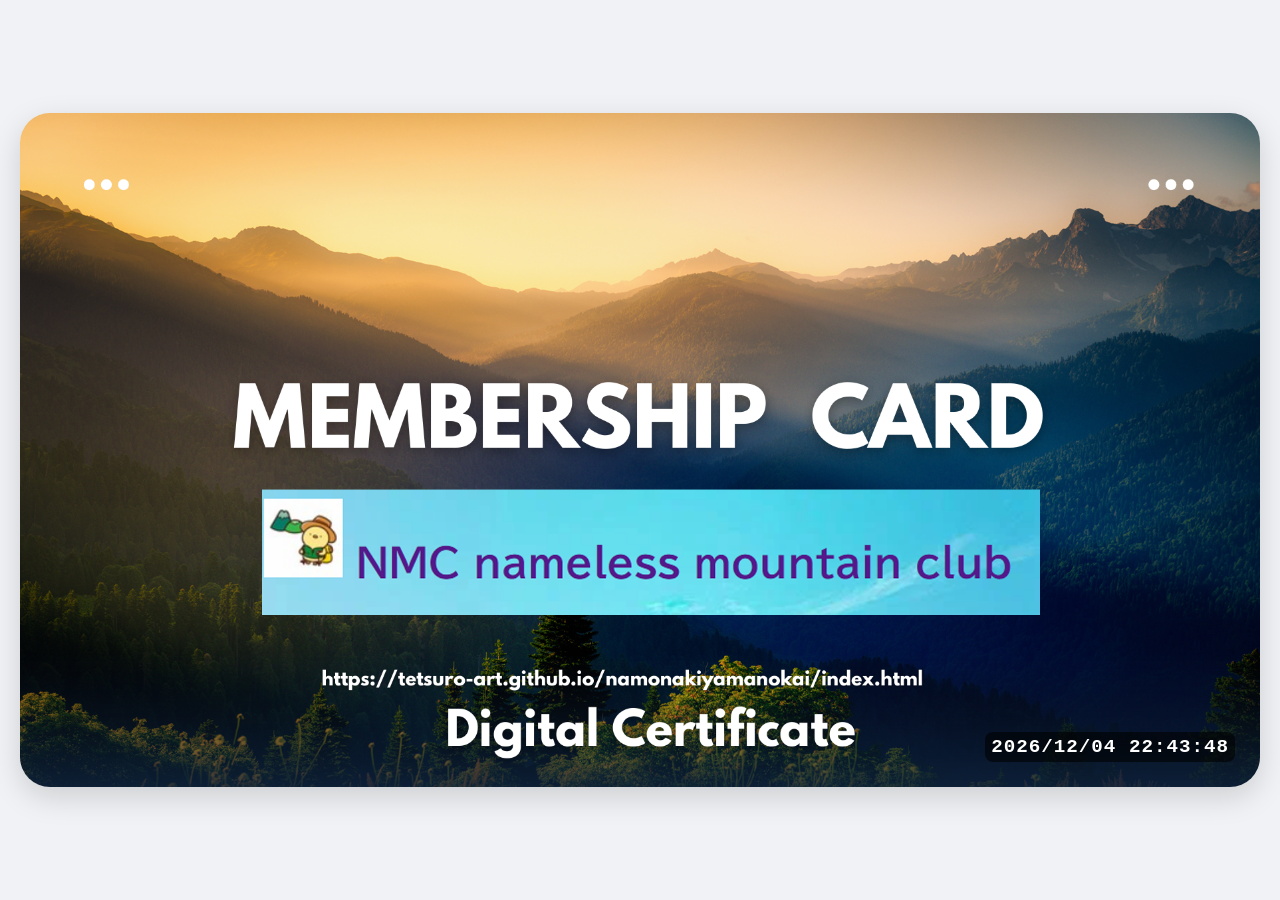
<file: card-animation.html>
<!DOCTYPE html>
<html lang="ja">
<head>
    <meta charset="UTF-8">
    <meta name="viewport" content="width=device-width, initial-scale=1.0">
    <title>メンバーズカード表示</title>
    <style>
        body {
            margin: 0;
            padding: 20px;
            background-color: #f0f2f5;
            display: flex;
            justify-content: center;
            align-items: center;
            min-height: 100vh;
            box-sizing: border-box;
        }

        /* 👇 カードと時計を重ねるための基準になる枠 */
        .container {
            position: relative; /* 重ね配置の基準点にする */
            width: 100%;
            max-width: 1400px;
        }

        .members-card {
            width: 100%;
            height: auto;
            border-radius: 30px;
            box-shadow: 0 10px 30px rgba(0,0,0,0.15);
            animation: flash 3s infinite linear;
            display: block; /* 画像の下に変な隙間が空くのを防ぐ */
        }

        /* 👇 カードの右下に重ねて表示するデザイン */
        .security-timer {
            position: absolute;     /* 基準の枠（カード）に対して絶対配置にする */
            bottom: 25px;           /* カードの下端から 25px の位置 */
            right: 25px;            /* カードの右端から 25px の位置 */
            
            font-family: 'Courier New', Courier, monospace;
            font-size: 1.2rem;      /* カードに馴染むように少しだけサイズを調整 */
            font-weight: bold;
            color: #ffffff;         /* カードの上で見やすいように白文字に変更 */
            background-color: rgba(0, 0, 0, 0.6); /* 黒の半透明背景（文字をくっきり見せるため） */
            padding: 4px 6px;
            border-radius: 8px;     /* すこし角を丸くする */
            letter-spacing: 1px;
            z-index: 10;            /* 必ずカードより手前に表示させる */
        }

        @keyframes flash {
            0% { filter: brightness(1); }
            45% { filter: brightness(1); }
            50% { filter: brightness(1.8); }
            55% { filter: brightness(1); }
            100% { filter: brightness(1); }
        }
    </style>
</head>
<body>

    <div class="container">
        <img src="images/membership-card.png" alt="メンバーズカード" class="members-card">
        
        <!-- 👇 カードの右下に重なって表示されるようになります -->
        <div id="timer" class="security-timer">0000/00/00 00:00:00</div>
    </div>

    <script>
        function updateClock() {
            const now = new Date();
            const year = now.getFullYear();
            const month = String(now.getMonth() + 1).padStart(2, '0');
            const date = String(now.getDate()).padStart(2, '0');
            const hours = String(now.getHours()).padStart(2, '0');
            const minutes = String(now.getMinutes()).padStart(2, '0');
            const seconds = String(now.getSeconds()).padStart(2, '0');
            
            const timeString = `${year}/${month}/${date} ${hours}:${minutes}:${seconds}`;
            document.getElementById('timer').textContent = timeString;
        }

        updateClock();
        setInterval(updateClock, 1000);
    </script>

</body>
</html>
</file>
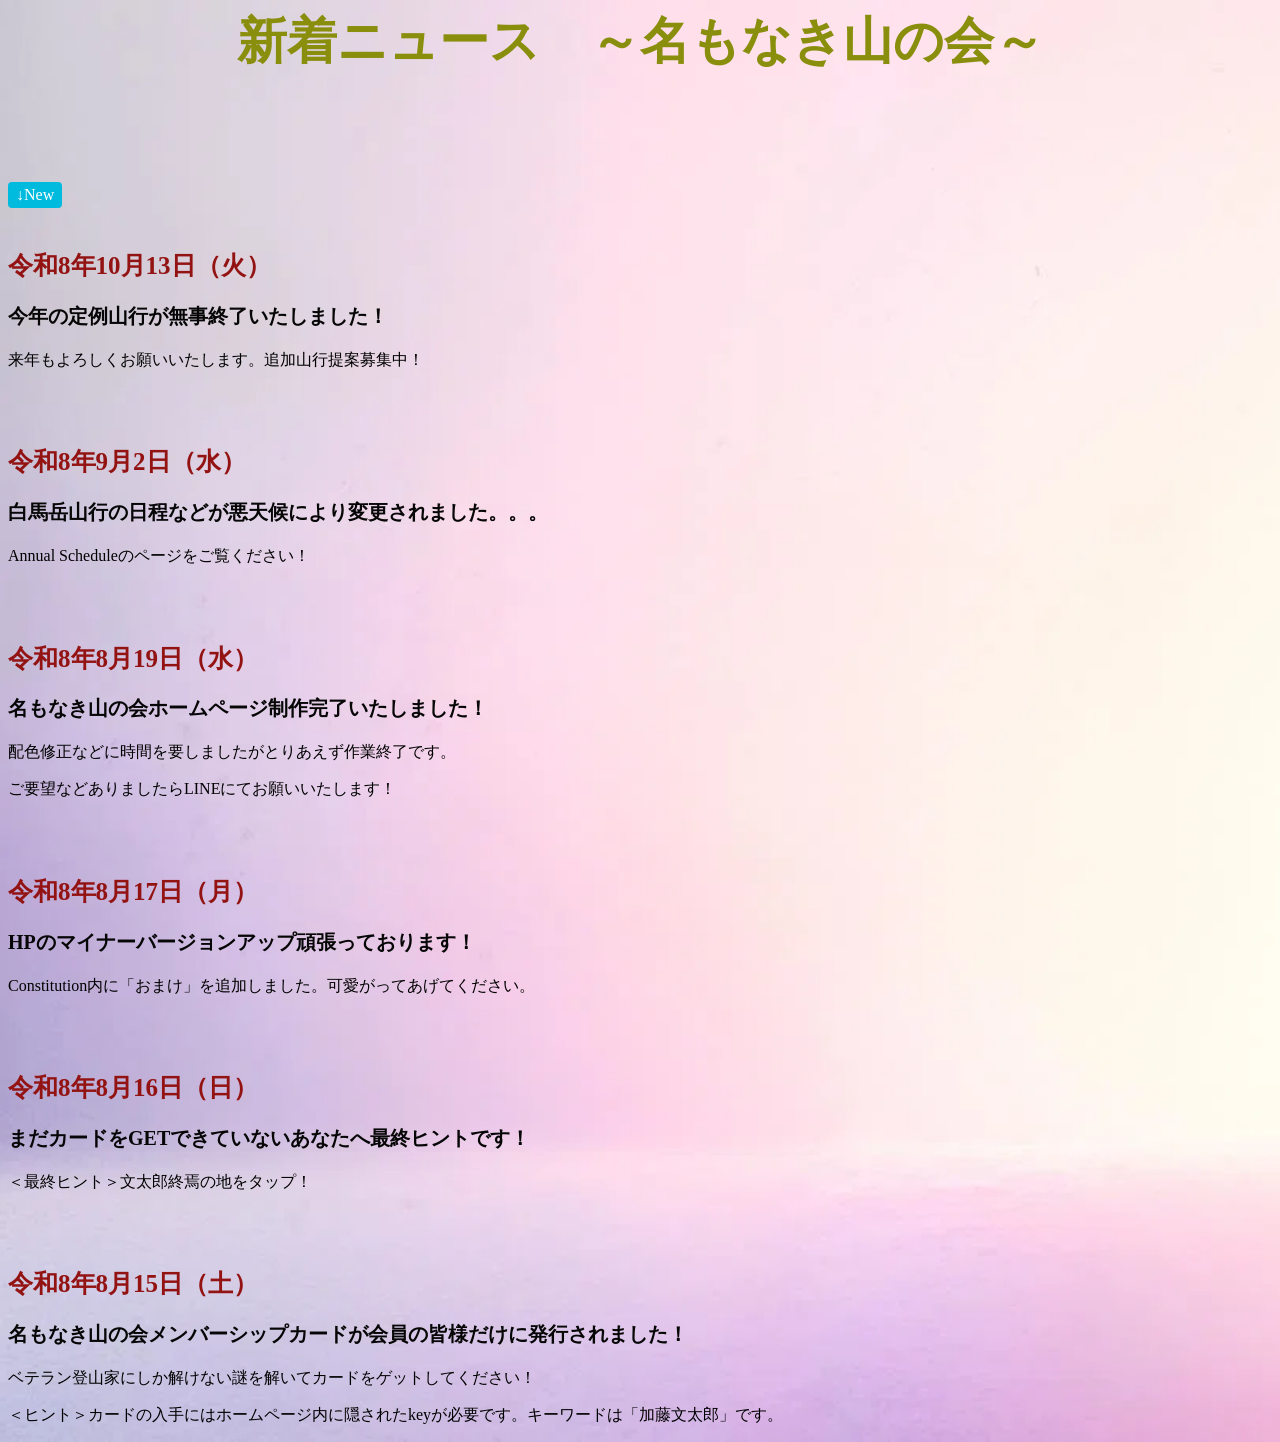
<file: from_kanrinin.html>
<! doctype html>
<html lang="ja">
    <head>
        <title>名もなき山の会管理人より</title>
        <link rel="stylesheet" href="from_kanrinin_style.css">
    </head>
    <body>
        <h1>新着ニュース　～名もなき山の会～</h1>
        <h2>　</h2>
        <p class="new">↓New</p>
        <h2>令和8年10月13日（火）</h2>
        <h3>今年の定例山行が無事終了いたしました！</h3>
            <p>来年もよろしくお願いいたします。追加山行提案募集中！</p>
        <h2>　</h2>
        <h2>令和8年9月2日（水）</h2>
        <h3>白馬岳山行の日程などが悪天候により変更されました。。。</h3>
            <p>Annual Scheduleのページをご覧ください！</p>
        <h2>　</h2>
        <h2>令和8年8月19日（水）</h2>
        <h3>名もなき山の会ホームページ制作完了いたしました！</h3>
            <p>配色修正などに時間を要しましたがとりあえず作業終了です。</p>
            <p>ご要望などありましたらLINEにてお願いいたします！</p>
        <h2>　</h2>
        <h2>令和8年8月17日（月）</h2>
        <h3>HPのマイナーバージョンアップ頑張っております！</h3>
            <p>Constitution内に「おまけ」を追加しました。可愛がってあげてください。</p>
        <h2>　</h2>
        <h2>令和8年8月16日（日）</h2>
        <h3>まだカードをGETできていないあなたへ最終ヒントです！</h3>
            <p>＜最終ヒント＞文太郎終焉の地をタップ！</p>
        <h2>　</h2>
        <h2>令和8年8月15日（土）</h2>
        <h3>名もなき山の会メンバーシップカードが会員の皆様だけに発行されました！</h3>
            <p>ベテラン登山家にしか解けない謎を解いてカードをゲットしてください！</p>
            <p>＜ヒント＞カードの入手にはホームページ内に隠されたkeyが必要です。キーワードは「加藤文太郎」です。</p>
    </body>
</html>
</file>
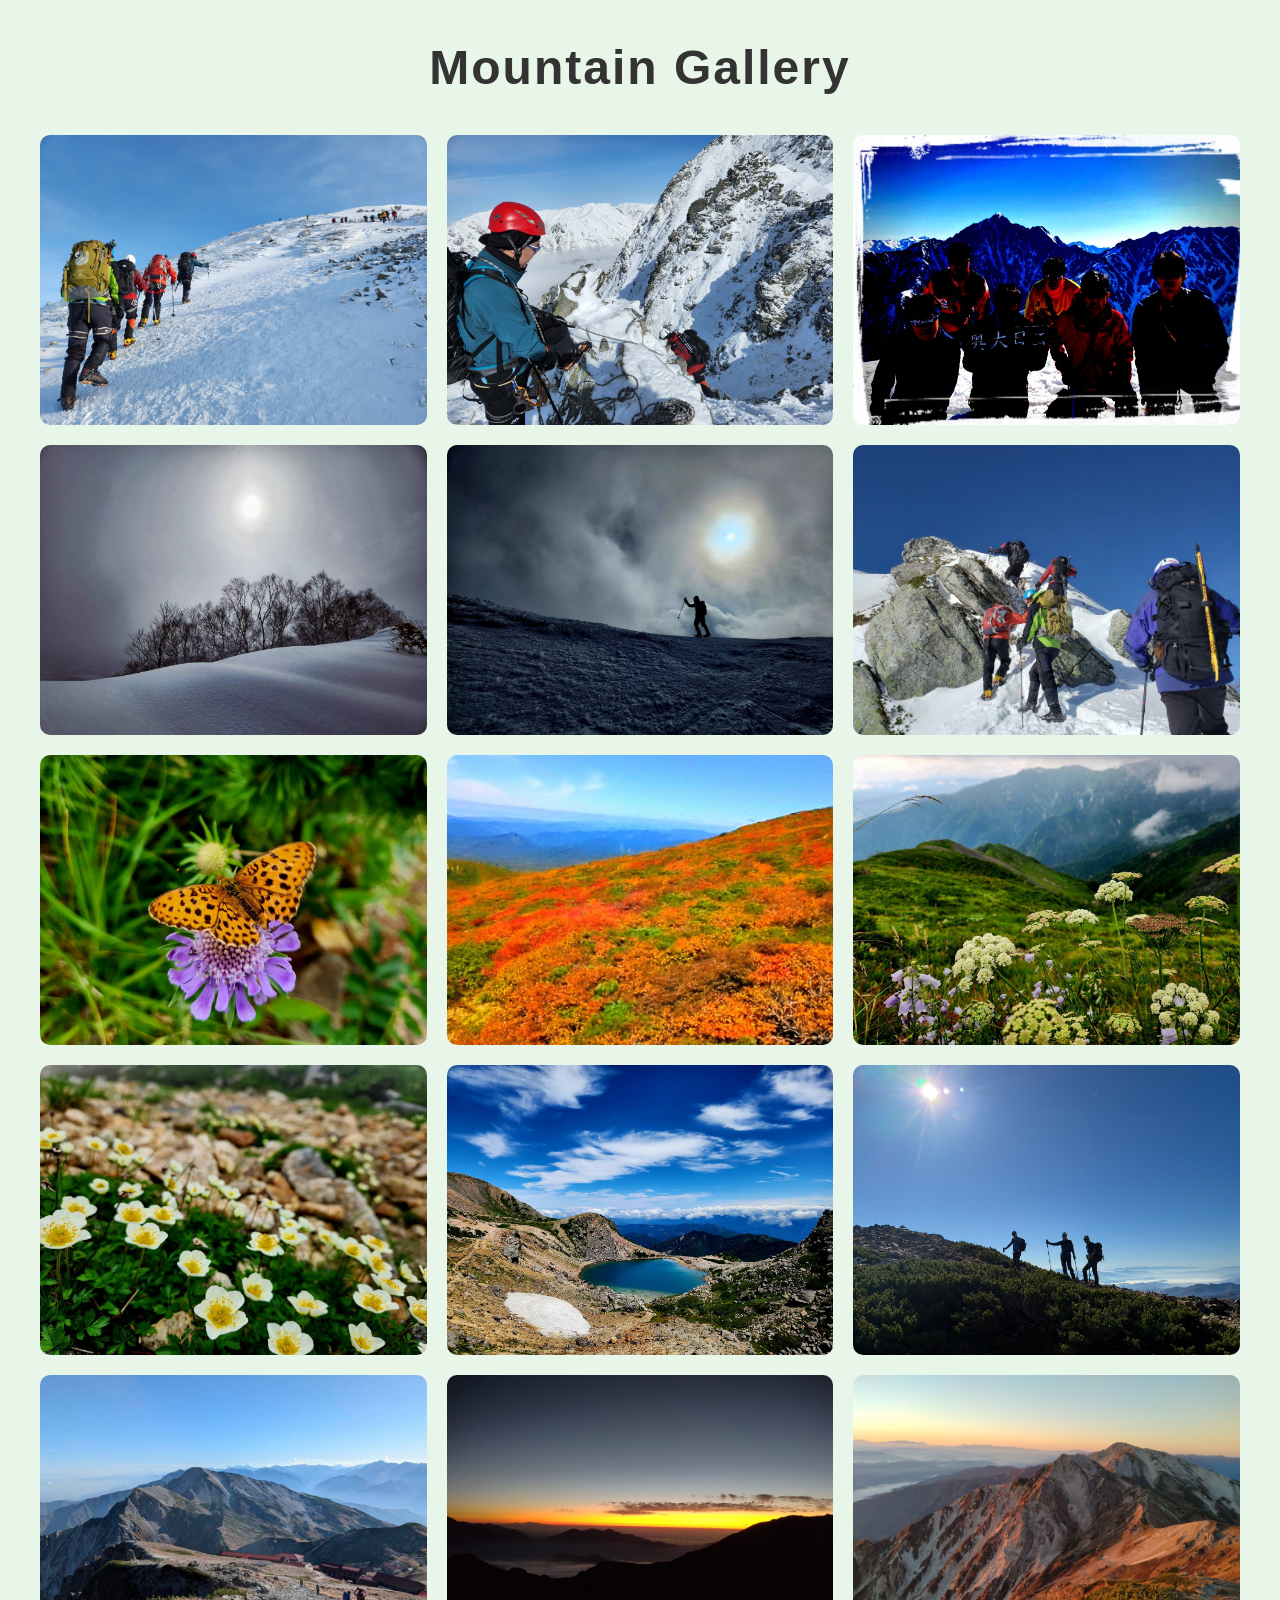
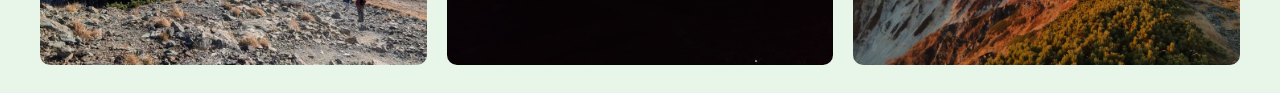
<file: gallery.html>
<!DOCTYPE html>
<html lang="ja">
<head>
    <meta charset="utf-8">
    <title>Gallery</title>
    <meta name="viewport" content="width=device-width, initial-scale=1">
    <link rel="stylesheet" href="gallery_style.css">
</head>
<body>
    <h1 class="gallery-title">Mountain Gallery</h1>

    <div class="gallery">
        <img class="gallery-item" src="tour/nishiho1.jpg" alt="">
        <img class="gallery-item" src="tour/nishiho2.jpg" alt="">
        <img class="gallery-item" src="tour/dainichi.jpg" alt="">
        <img class="gallery-item" src="tour/sakurayama.jpg" alt="">
        <img class="gallery-item" src="tour/sandanyama.jpg" alt="">
        <img class="gallery-item" src="tour/sannosawa.jpg" alt="">
        <img class="gallery-item" src="tour/cho.jpg" alt="">
        <img class="gallery-item" src="tour/kurikoma.jpg" alt="">
        <img class="gallery-item" src="tour/yamatohana.jpg" alt="">
        <img class="gallery-item" src="tour/hana.jpg" alt="">
        <img class="gallery-item" src="tour/hakusan.jpg" alt="">
        <img class="gallery-item" src="tour/tozantai.jpg" alt="">
        <img class="gallery-item" src="tour/hakubasancho.jpg" alt="">
        <img class="gallery-item" src="tour/magic_hour.jpg" alt="">
        <img class="gallery-item" src="tour/morgenrot.jpg" alt="">
    </div>

    <script src="gallery_move.js"></script>
</body>
</file>
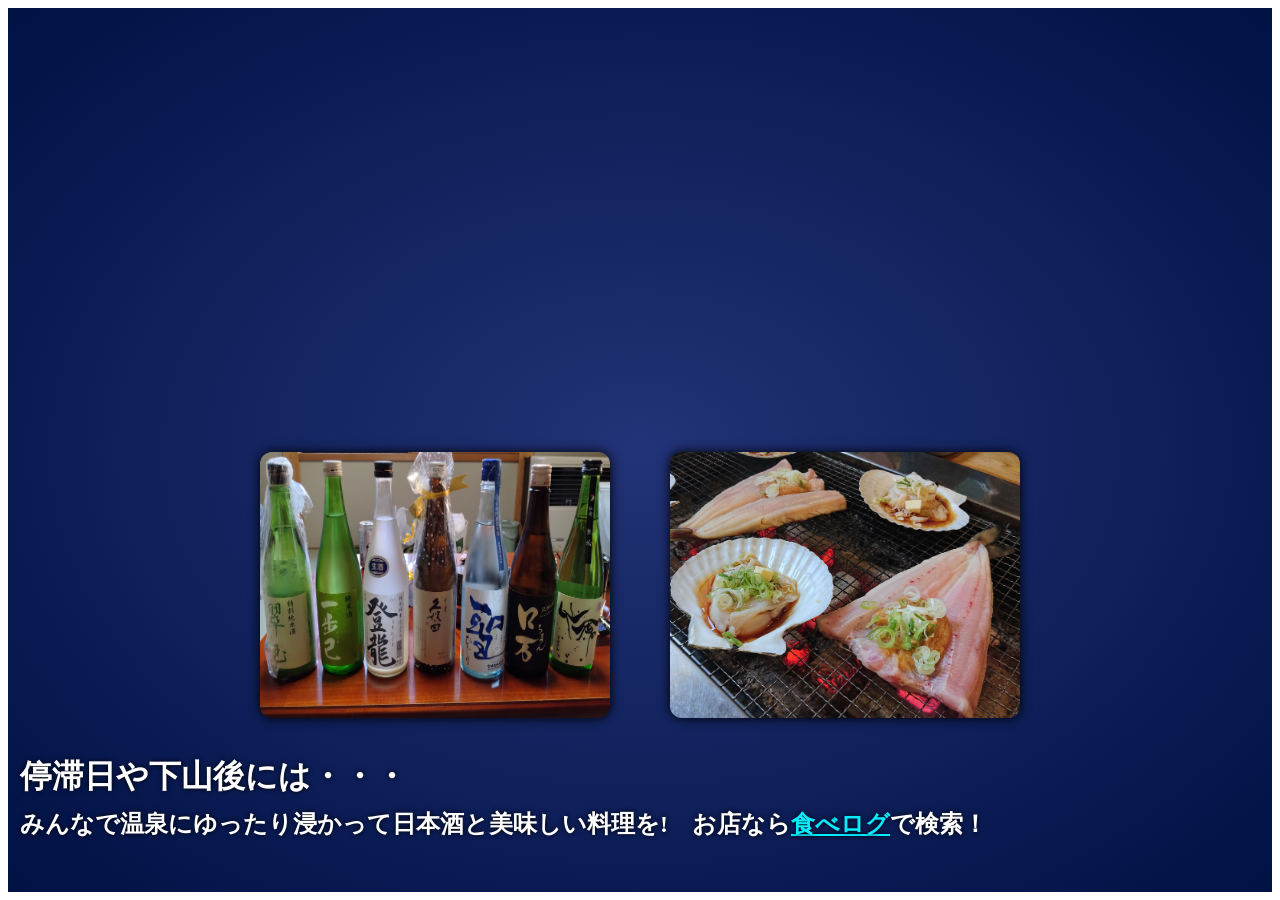
<file: snow.html>
<! doctype html>
<html lang="ja">
    <head>
        <meta charset="utf-8">
        <title>雪の降る日には</title>
        <meta name="viewport" content="width=device-width, initial-scale=1">
        <link rel="stylesheet" href="snow_style.css">
    </head>
    <body>
        <div id="particle-container"></div>
            <h1>停滞日や下山後には・・・</h1>
            <h2>みんなで温泉にゆったり浸かって日本酒と美味しい料理を!　お店なら<a href="https://s.tabelog.com">食べログ</a>で検索！</h2>
        <div class="photo-box">
            <img src="images/sake.jpg" alt="日本酒">
            <img src="images/food.jpg" alt="料理" class="wide">
        </div>

        <script src="snow_move.js"></script>
    </body>
</html>
</file>
<file: from_kanrinin_style.css>
@charset "UTF-8";
body{
    background-image: url(images/hikari.webp);
    background-repeat: no-repeat;
    background-size: cover;
    animation: flash 3s infinite linear;
}
@keyframes flash {
            0% { filter: brightness(1); }
            45% { filter: brightness(1); }
            50% { filter: brightness(1.8); }
            55% { filter: brightness(1); }
            100% { filter: brightness(1); }
}
h1{
    font-family: fantasy;
    font-size: 50px;
    text-align: center;
    color: rgb(137, 142, 12);
}
h2{
    font-family: gothic;
    font-size: 25px;
    color: rgb(147, 19, 19);
}
h3{
    font-family: gothic;
    font-size: 20px;
    color: rgb(6, 6, 6);
}
.new{
    color: #fff;
    background: #0bd;
    padding: 4px 8px;
    border-radius: 4px;
    display: inline-block;
    position: relative;
    animation-name: new-animation;
    animation-duration: 2s;
    animation-iteration-count: 8;
    animation-timing-function: ease-in-out;
    margin: 20px 0;
}
@keyframes new-animation {
    0%,50%,100% { transform: translateY(0); }
    25% { transform: translateY(-25px); }
    75% { transform: translateY(-15px); }
}
</file>
<file: gallery_style.css>
body {
    background-color: #e8f5e9; /* 草原のような薄い緑 */
}

.gallery {
    display: grid;
    gap: 20px;
    grid-template-columns: repeat(auto-fit, minmax(300px, 1fr));
    width: 100%;
    max-width: 1200px; /* PCで広く見せたい場合 */
    margin: 0 auto; /* 中央寄せ */
    padding: 20px; /* 余白をつけて美しく */
}

.gallery-item {
    opacity: 0;
    width: 100%;
    aspect-ratio: 4 / 3;
    object-fit: cover;
    border-radius: 10px; /* 角丸で美しく */
}

.gallery-title {
    text-align: center;
    font-size: 48px;
    font-weight: 700;
    margin: 40px 0 20px;
    font-family: "Hachi Maru Pop", "Segoe UI", sans-serif;
    color: #333;
    letter-spacing: 2px;
}

@media (max-width: 600px) {
    .gallery {
        grid-template-columns: 1fr; /* 1列表示で大きく見せる */
        gap: 15px;
        padding: 10px;
    }

    .gallery-item {
        aspect-ratio: 3 / 2; /* スマホで縦長に見せる */
    }

    .gallery-title {
        font-size: 32px;
        margin: 20px 0 10px;
    }
}
</file>
<file: snow_style.css>
#particle-container {
    position: relative;
    width: 100%;
    height: 100%;
    overflow: hidden;
    background: radial-gradient(#237,#014);
}
.particle {
    background-color: #fff;
    border-radius: 50%;
    position: absolute;
    width: 10px;
    height: 10px;
    pointer-events: none;
    animation:snow 5s linear infinite;
}
@keyframes snow {
    0% {
        transform: translate(0, -50px);
        opacity: 0;
    }
    20% {
        opacity: 1;
    }
    100% {
        transform: translate(0, 750px);
        opacity: 0;
    }
}
h2 {
    position: absolute;
    left: 20px;
    bottom: 40px;
    color: white;
    text-shadow: 0 0 5px #000;
}

a {
    color: rgb(5, 236, 253);
    text-shadow: 0 0 5px #000;

}

h1 {
    position: absolute;
    left: 20px;
    bottom: 80px; /* ← h1 より上に配置 */
    color: white;
    text-shadow: 0 0 5px #000;
}

.photo-box {
    position: absolute;
    top: 65%;                 /* 中央より少し下 */
    left: 50%;
    transform: translate(-50%, -50%);
    display: flex;
    gap: 60px;                /* ← もっと離す（自然な間隔） */
}

.photo-box img {
    width: 350px;             /* 左の画像：標準サイズ */
    height: auto;
    border-radius: 12px;
    box-shadow: 0 0 12px #000;
}

/* 右の画像だけ横長にする */
.photo-box img.wide {
    width: 350px;             /* ← 横長にする（自然な比率） */
    height: auto;
}
</file>
